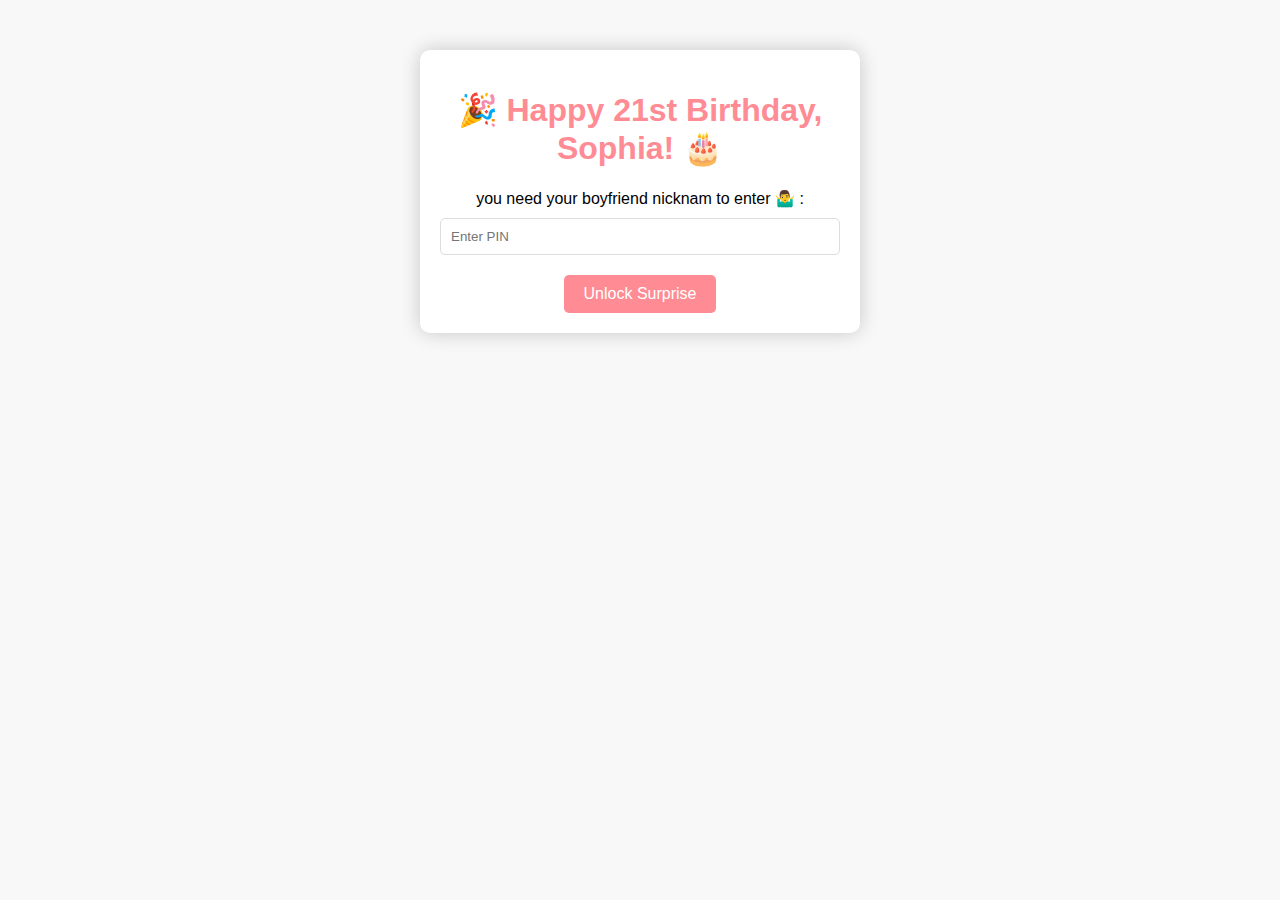
<file: index.html>
<!DOCTYPE html>
<html lang="en">
<head>
    <meta charset="UTF-8">
    <meta name="viewport" content="width=device-width, initial-scale=1.0">
    <title>Happy 21st Birthday, Sophia!</title>
    <link rel="stylesheet" href="style.css">
</head>
<body>

<div class="container" id="pinContainer">
    <h1>🎉 Happy 21st Birthday, Sophia! 🎂</h1>
    <label for="pin">you need your boyfriend nicknam to enter 🤷‍♂️​ :</label>
    <input type="password" id="pin" placeholder="Enter PIN">
    <button onclick="checkPin()">Unlock Surprise</button>
</div>


<div class="container hidden" id="birthdayContainer">
    <h1>🎉 Happy 21st Birthday, Sophia! 🎂</h1>
    <p>Wishing you a day filled with joy, laughter, and all the wonderful things life has to offer. You're truly special!</p>
    <p>Love, Your Bunny ❤️</p>
    <a href="gift.html"><button class="discover-button">Discover Your Birthday Present</button></a>
</div>

<script src="script.js"></script>

</body>
</html>
</file>
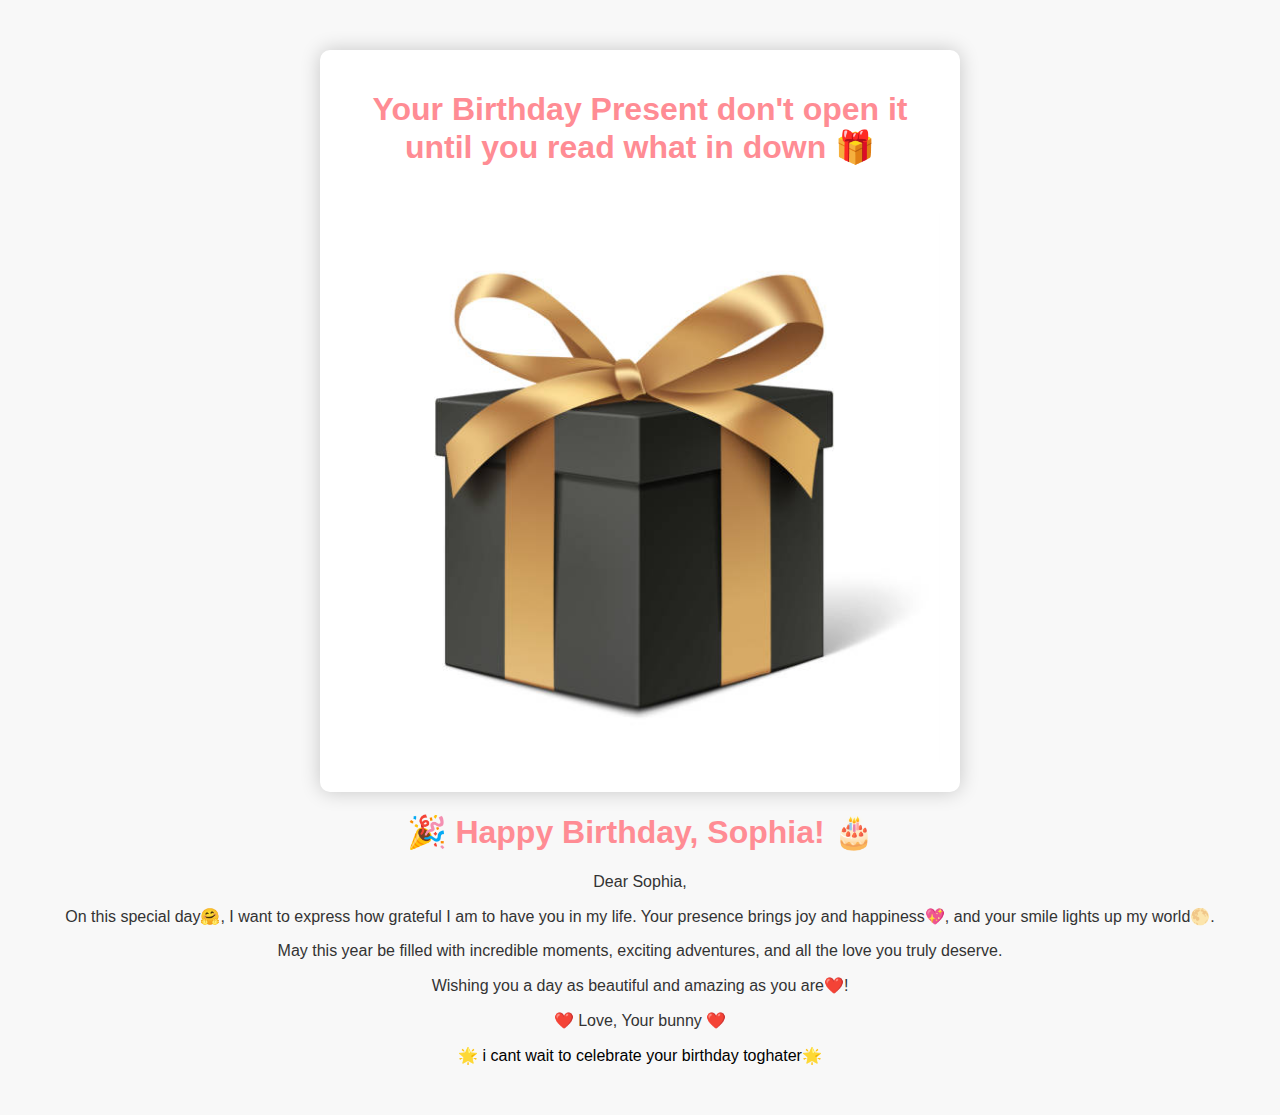
<file: gift.html>
<!DOCTYPE html>
<html lang="en">
<head>
    <meta charset="UTF-8">
    <meta name="viewport" content="width=device-width, initial-scale=1.0">
    <title>Your Birthday Present but </title>
    <link rel="stylesheet" href="style.css">
    <style>
        body {
            text-align: center;
            background-color: #f8f8f8;
            padding: 50px;
            margin: 0;
        }

        .container {
            max-width: 600px;
            margin: 0 auto;
            background-color: #ffffff;
            padding: 20px;
            border-radius: 10px;
            box-shadow: 0 0 20px rgba(0, 0, 0, 0.2);
            text-align: center;
        }

        h1 {
            color: #ff8c94;
        }

        .gift-image {
            max-width: 100%;
            border-radius: 10px;
            cursor: pointer;
            margin-top: 20px;
        }

        .popup {
            display: none;
            position: fixed;
            top: 50%;
            left: 50%;
            transform: translate(-50%, -50%);
            background-color: #ffffff;
            padding: 20px;
            border-radius: 10px;
            box-shadow: 0 0 20px rgba(0, 0, 0, 0.2);
            z-index: 1;
        }

        .popup img {
            max-width: 100%;
            border-radius: 10px;
        }

        .close-button {
            background-color: #ff8c94;
            color: #fff;
            padding: 10px 20px;
            border: none;
            border-radius: 5px;
            cursor: pointer;
            font-size: 16px;
            margin-top: 20px;
        }

        .close-button:hover {
            background-color: #ff6f78;
        }





    </style>

    <style>
        img {
            max-width: 100%;
            max-height: 100%;
        }
        .picture1 {
            width: 200px;
            height: 300px;
        }
    </style>
</head>
<body>

<div class="container">
    <h1>Your Birthday Present don't open it until you read what in down 🎁</h1>
    <img src="img/istockphoto-1128262881-612x612.jpg" alt="Your Gift" class="gift-image" onclick="showPopup()">
</div>

<div id="popup" class="popup" class="picture1">
    <img src="img/2023_12_26_21_37_IMG_1978.PNG" alt="Present Window">
    <button class="close-button" onclick="closePopup()">Close</button>
</div>


<div class="card">
    <h1>🎉 Happy Birthday, Sophia! 🎂</h1>
    <p>Dear Sophia,</p>
    <p>On this special day​🤗​, I want to express how grateful I am to have you in my life. Your presence brings joy and happiness💖, and your smile lights up my world🌕.</p>
    <p>May this year be filled with incredible moments, exciting adventures, and all the love you truly deserve.</p>
    <p>Wishing you a day as beautiful and amazing as you are❤️!</p>
    <p><span class="heart">❤️</span> Love, Your bunny <span class="heart">❤️</span></p>
    <div class="footer">🌟​ i cant wait to celebrate your birthday toghater🌟​</div>
</div>





<script>
    function showPopup() {
        document.getElementById('popup').style.display = 'block';
    }

    function closePopup() {
        document.getElementById('popup').style.display = 'none';
    }
</script>

</body>
</html>
</file>
<file: style.css>
body {
    font-family: 'Arial', sans-serif;
    text-align: center;
    background-color: #f8f8f8;
    padding: 50px;
    margin: 0;
}

.container {
    max-width: 400px;
    margin: 0 auto;
    background-color: #ffffff;
    padding: 20px;
    border-radius: 10px;
    box-shadow: 0 0 20px rgba(0, 0, 0, 0.2);
}

h1 {
    color: #ff8c94;
}

label {
    display: block;
    margin-bottom: 10px;
}

input {
    padding: 10px;
    width: 100%;
    box-sizing: border-box;
    margin-bottom: 20px;
    border: 1px solid #ddd;
    border-radius: 5px;
}

button {
    background-color: #ff8c94;
    color: #fff;
    padding: 10px 20px;
    border: none;
    border-radius: 5px;
    cursor: pointer;
    font-size: 16px;
}

button:hover {
    background-color: #ff6f78;
}

.hidden {
    display: none;
}

p {
    color: #333;
}
</file>
